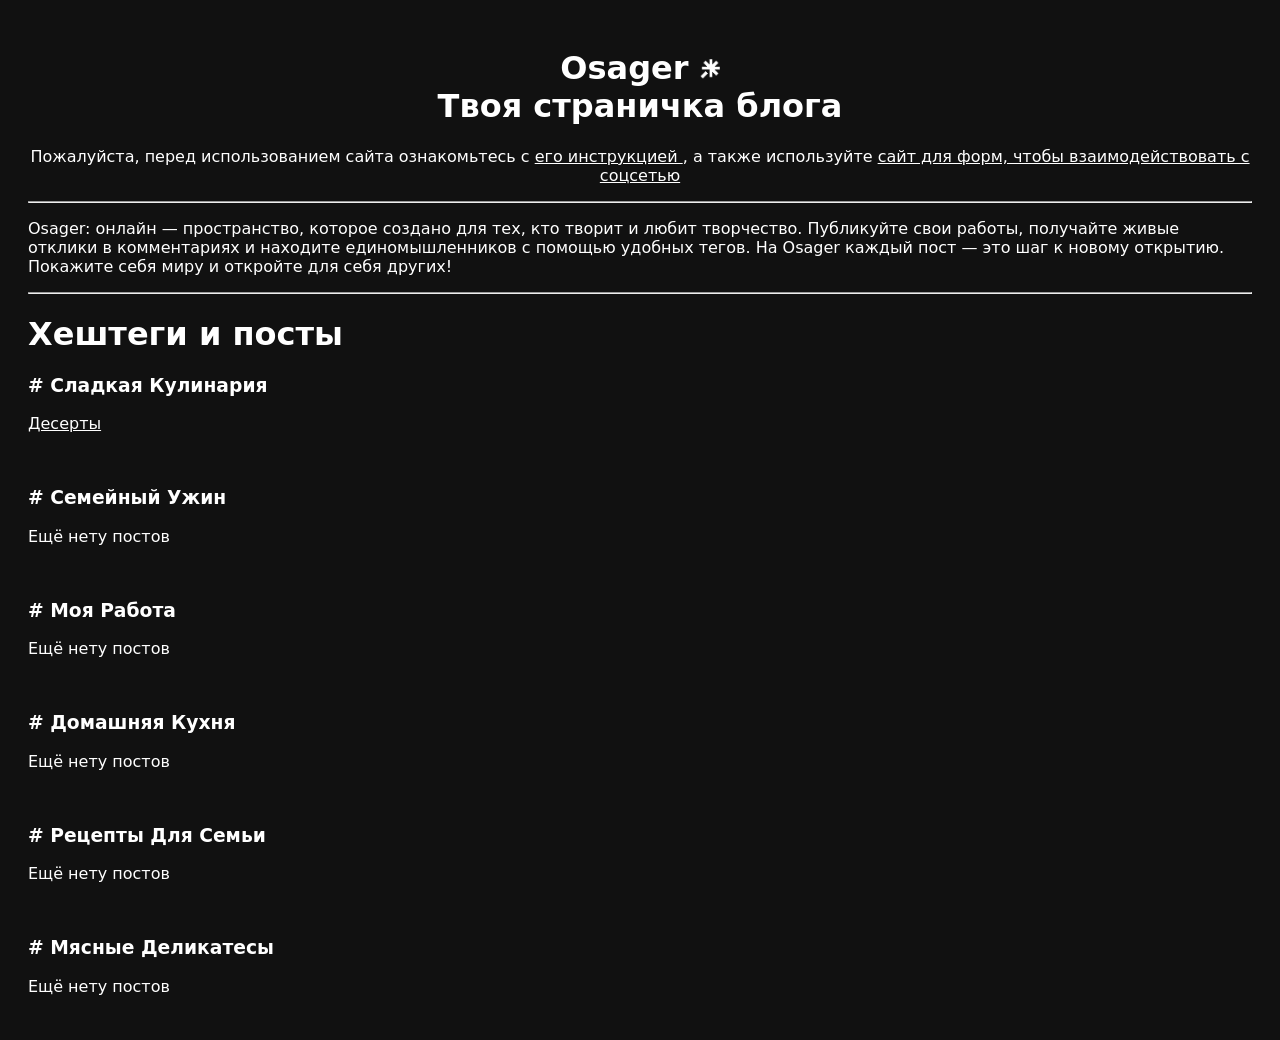
<file: index.html>
<!DOCTYPE html>
<html lang="ru">
  <head>
    <meta name="viewport" content="width=device-width, initial-scale=1.0">
    <meta charset="UTF-8">
    <link rel="icon" href="favicon.ico" type="image/x-icon">
    <link rel="icon" type="image/png" sizes="120x120" href="icons/favicon-120x120.png">
    <link rel="apple-touch-icon" sizes="120x120" href="/icons/apple-touch-icon-120x120.png">
    <link rel="manifest" href="manifest.json">
    <title>
      Osager — Твоя Страничка Блога
    </title>
  </head>
  <body style="
    background: #111111;
    color: #FFFFFF;
    font-family: system-ui, Arial, sans-serif;
    padding: 20px;
  ">
    <div align="center">
      <h1>
        Osager <img src="icons/page-icon.png" alt="Osager" style="width: 20px; height: 20px;"><br>
        Твоя страничка блога
      </h1>
      <p>
        Пожалуйста, перед использованием сайта ознакомьтесь с <a href="https://osager-net.github.io/app/instruction.html" style="
          color: #FFFFFF;
        ">
          его инструкцией
        </a>
        , а также используйте <a href="https://osager-net.github.io/app/forma.html" style="
          color: #FFFFFF;
        ">
          сайт для форм, чтобы взаимодействовать с соцсетью
        </a>
      </p>
    </div>
    <hr>
    <p>
      Osager: онлайн — пространство, которое создано для тех, кто творит и любит творчество. Публикуйте свои работы, получайте живые отклики в комментариях и находите единомышленников с помощью удобных тегов. На Osager каждый пост — это шаг к новому открытию. Покажите себя миру и откройте для себя других!
    </p>
    <hr>
    <h1>
      Хештеги и посты
    </h1>
    <h3>
      # Сладкая Кулинария
    </h3>
    <p>
      <a href="https://osager-net.github.io/app/posts/deserti.html" style="
        color: #FFFFFF;
      ">
        Десерты
      </a>
    </p>
    <br>
    <h3>
      # Семейный Ужин
    </h3>
    <p>
      Ещё нету постов
    </p>
    <br>
    <h3>
      # Моя Работа
    </h3>
    <p>
      Ещё нету постов
    </p>
    <br>
    <h3>
      # Домашняя Кухня
    </h3>
    <p>
      Ещё нету постов
    </p>
    <br>
    <h3>
      # Рецепты Для Семьи
    </h3>
    <p>
      Ещё нету постов
    </p>
    <br>
    <h3>
      # Мясные Деликатесы
    </h3>
    <p>
      Ещё нету постов
    </p>
  </body>
</html>
</file>
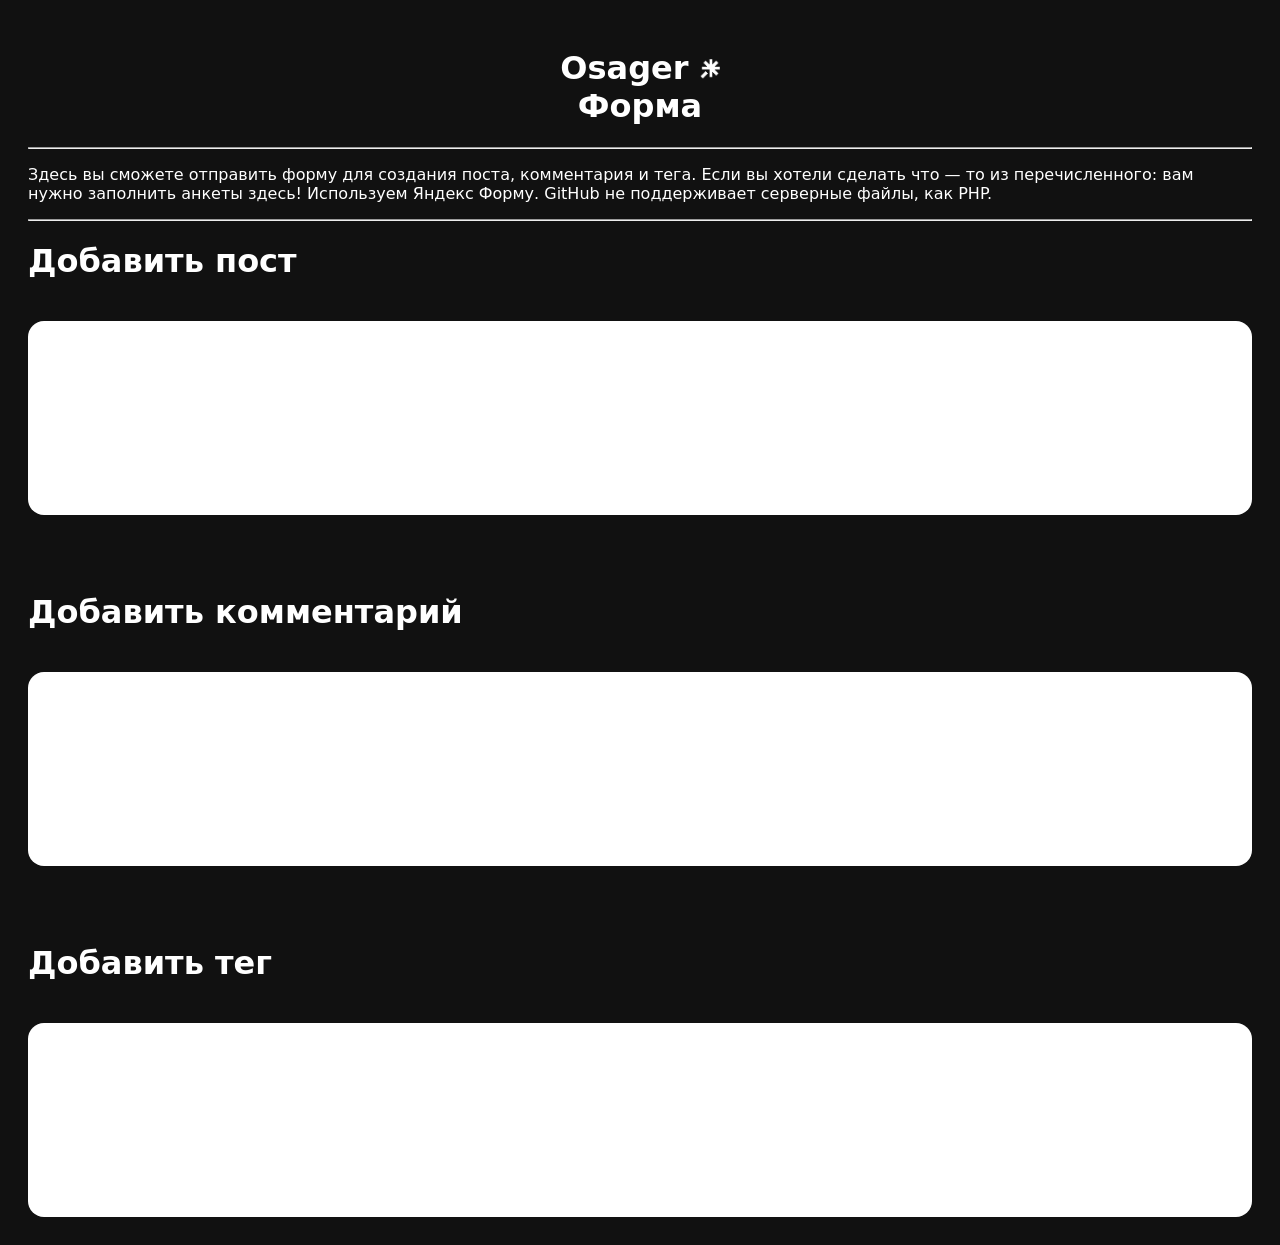
<file: forma.html>
<!DOCTYPE html>
<html lang="ru">
  <head>
    <meta name="viewport" content="width=device-width, initial-scale=1.0">
    <meta charset="UTF-8">
    <link rel="icon" href="favicon.ico" type="image/x-icon">
    <link rel="icon" type="image/png" sizes="120x120" href="icons/favicon-120x120.png">
    <link rel="apple-touch-icon" sizes="120x120" href="/icons/apple-touch-icon-120x120.png">
    <link rel="manifest" href="manifest.json">
    <title>
      Osager — Твоя Страничка Блога » Форма
    </title>
  </head>
  <body style="background: #111111; color: #FFFFFF; font-family: system-ui, Arial, sans-serif; padding: 20px;">
    <div align="center">
      <h1>
        Osager <img src="icons/page-icon.png" alt="Osager" style="width: 20px; height: 20px;"><br>
        Форма
      </h1>
    </div>
    <hr>
    <p>
      Здесь вы сможете отправить форму для создания поста, комментария и тега. Если вы хотели сделать что — то из перечисленного: вам нужно заполнить анкеты здесь! Используем Яндекс Форму. GitHub не поддерживает серверные файлы, как PHP.
    </p>
    <hr>
    <h1>
      Добавить пост
    </h1>
    <br>
    <div style="width: 0fr; min-height: 1px; background: #FFFFFF; border-radius: 16px; padding: 20px;">
      <script src="https://forms.yandex.ru/_static/embed.js"></script><iframe src="https://forms.yandex.ru/u/69f3ad7b02848f1e59f5fa2a?iframe=1" frameborder="0" name="ya-form-69f3ad7b02848f1e59f5fa2a" width="650"></iframe>
    </div>
    <br>
    <br>
    <br>
    <h1>
      Добавить комментарий
    </h1>
    <br>
    <div style="width: 0fr; min-height: 1px; background: #FFFFFF; border-radius: 16px; padding: 20px;">
      <script src="https://forms.yandex.ru/_static/embed.js"></script><iframe src="https://forms.yandex.ru/u/69f3b6dbe010db2093255e73?iframe=1" frameborder="0" name="ya-form-69f3b6dbe010db2093255e73" width="650"></iframe>
    </div>
    <br>
    <br>
    <br>
    <h1>
      Добавить тег
    </h1>
    <br>
    <div style="width: 0fr; min-height: 1px; background: #FFFFFF; border-radius: 16px; padding: 20px;">
      <script src="https://forms.yandex.ru/_static/embed.js"></script><iframe src="https://forms.yandex.ru/u/69f3b9eb6d2d7320dc3218f1?iframe=1" frameborder="0" name="ya-form-69f3b9eb6d2d7320dc3218f1" width="650"></iframe>
    </div>
  </body>
</html>
</file>
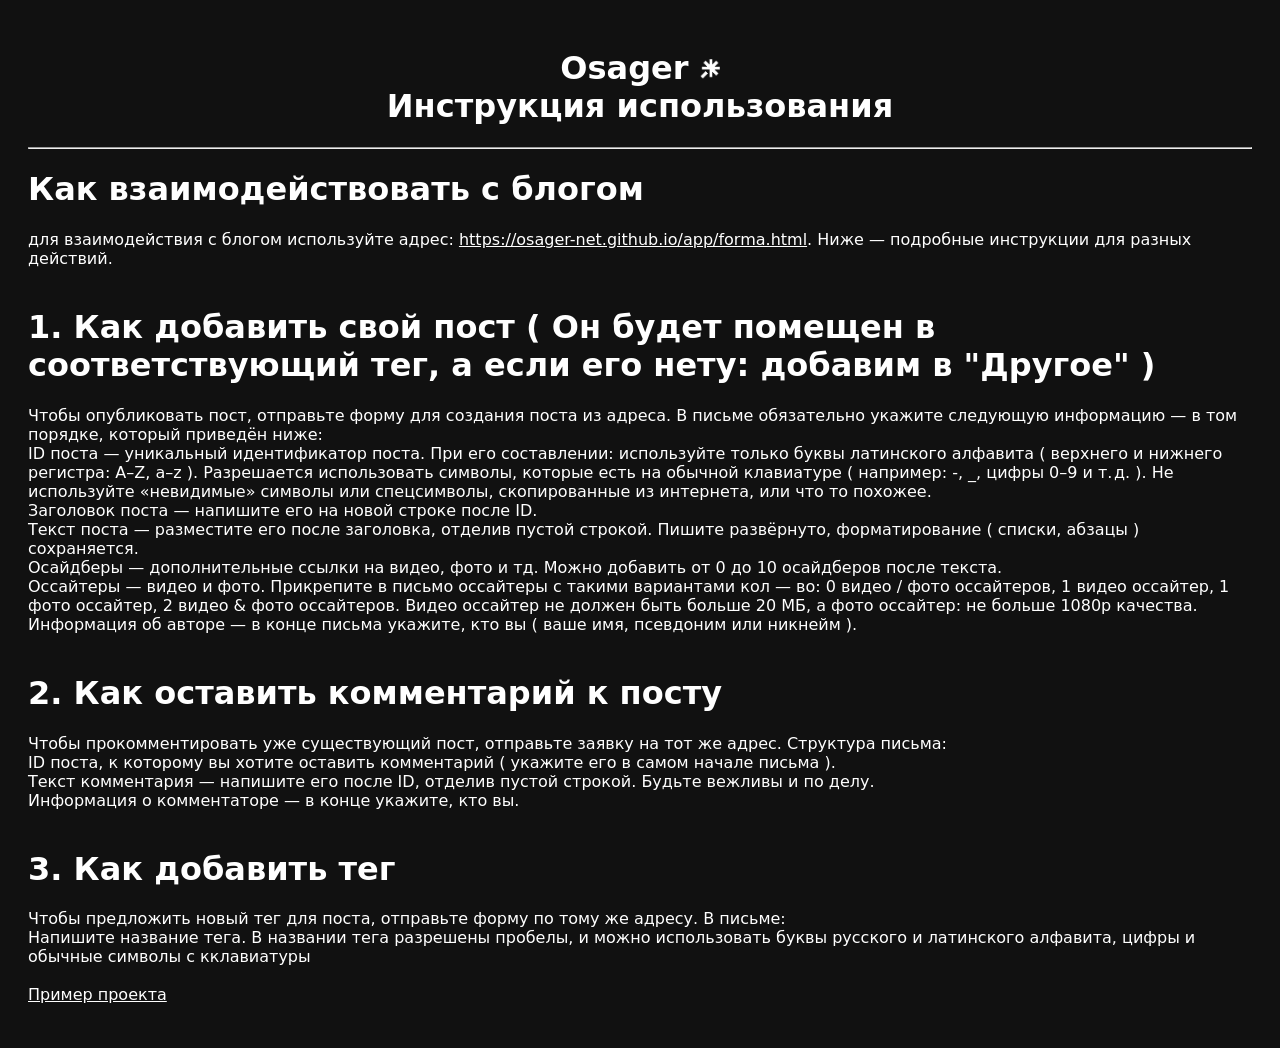
<file: instruction.html>
<!DOCTYPE html>
<html lang="ru">
  <head>
    <meta name="viewport" content="width=device-width, initial-scale=1.0">
    <meta charset="UTF-8">
    <link rel="icon" href="favicon.ico" type="image/x-icon">
    <link rel="icon" type="image/png" sizes="120x120" href="icons/favicon-120x120.png">
    <link rel="apple-touch-icon" sizes="120x120" href="/icons/apple-touch-icon-120x120.png">
    <link rel="manifest" href="manifest.json">
    <title>
      Osager — Твоя Страничка Блога » Инструкция использования
    </title>
  </head>
  <body style="background: #111111; color: #FFFFFF; font-family: system-ui, Arial, sans-serif; padding: 20px;">
    <div align="center">
      <h1>
        Osager <img src="icons/page-icon.png" alt="Osager" style="width: 20px; height: 20px;"><br>
        Инструкция использования
      </h1>
    </div>
    <hr>
    <p>
      <h1>Как взаимодействовать с блогом</h1>
      для взаимодействия с блогом используйте адрес: <a href="https://osager-net.github.io/app/forma.html" style="color: #FFFFFF;">https://osager-net.github.io/app/forma.html</a>. Ниже — подробные инструкции для разных действий.<br>
      <br>
      <h1>1. Как добавить свой пост ( Он будет помещен в соответствующий тег, а если его нету: добавим в "Другое" )</h1>
      Чтобы опубликовать пост, отправьте форму для создания поста из адреса. В письме обязательно укажите следующую информацию — в том порядке, который приведён ниже:<br>
      ID поста — уникальный идентификатор поста. При его составлении: используйте только буквы латинского алфавита ( верхнего и нижнего регистра: A–Z, a–z ). Разрешается использовать символы, которые есть на обычной клавиатуре ( например: -, _, цифры 0–9 и т. д. ). Не используйте «невидимые» символы или спецсимволы, скопированные из интернета, или что то похожее.<br>
      Заголовок поста — напишите его на новой строке после ID.<br>
      Текст поста — разместите его после заголовка, отделив пустой строкой. Пишите развёрнуто, форматирование ( списки, абзацы ) сохраняется. <br>
      Осайдберы — дополнительные ссылки на видео, фото и тд. Можно добавить от 0 до 10 осайдберов после текста.<br>
      Оссайтеры — видео и фото. Прикрепите в письмо оссайтеры с такими вариантами кол — во: 0 видео / фото оссайтеров, 1 видео оссайтер, 1 фото оссайтер, 2 видео & фото оссайтеров. Видео оссайтер не должен быть больше 20 МБ, а фото оссайтер: не больше 1080p качества.
      Информация об авторе — в конце письма укажите, кто вы ( ваше имя, псевдоним или никнейм ).<br>
      <br>
      <h1>2. Как оставить комментарий к посту</h1>
      Чтобы прокомментировать уже существующий пост, отправьте заявку на тот же адрес. Структура письма:<br>
      ID поста, к которому вы хотите оставить комментарий ( укажите его в самом начале письма ).<br>
      Текст комментария — напишите его после ID, отделив пустой строкой. Будьте вежливы и по делу.<br>
      Информация о комментаторе — в конце укажите, кто вы.<br>
      <br>
      <h1>3. Как добавить тег</h1>
      Чтобы предложить новый тег для поста, отправьте форму по тому же адресу. В письме:<br>
      Напишите название тега. В названии тега разрешены пробелы, и можно использовать буквы русского и латинского алфавита, цифры и обычные символы с кклавиатуры<br>
      <br>
      <a href="https://osager-net.github.io/app/posts/kotenok.html" style="color: #FFFFFF">Пример проекта</a>
    </p>
  </body>
</html>
</file>
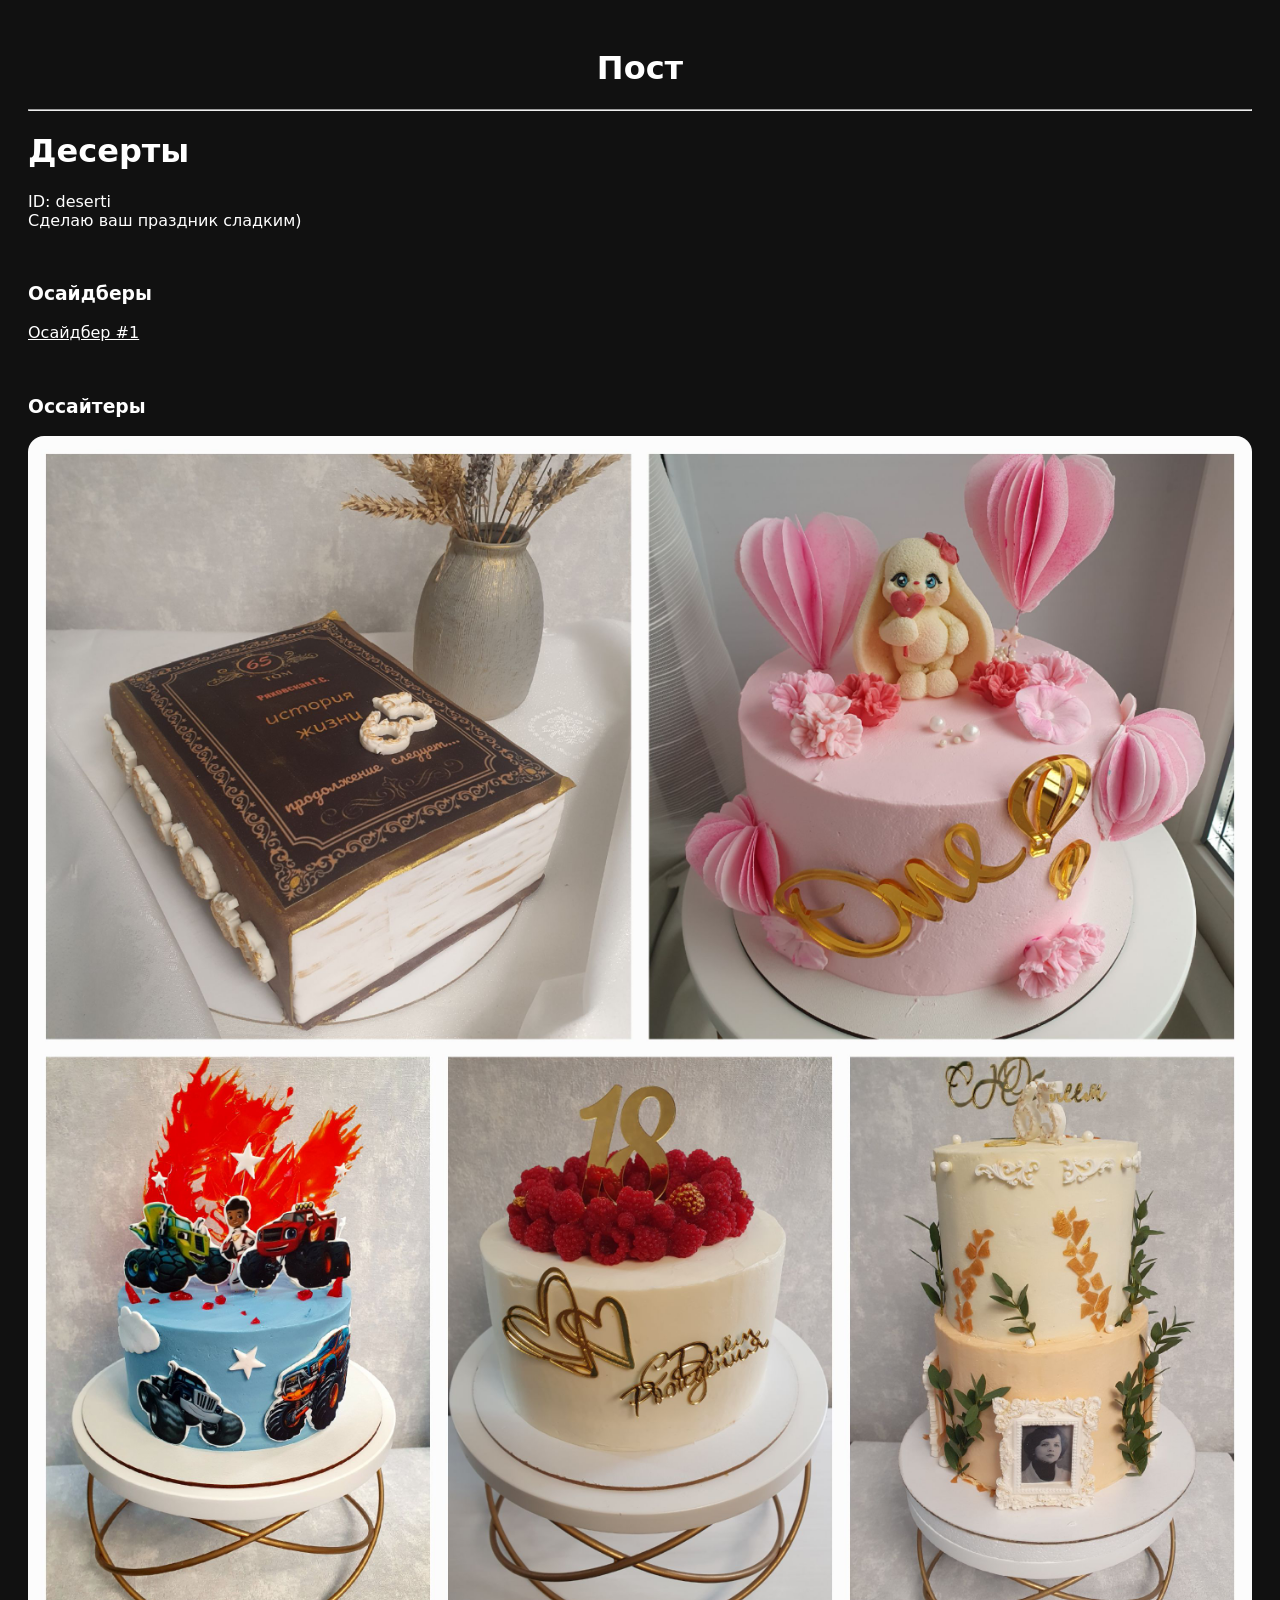
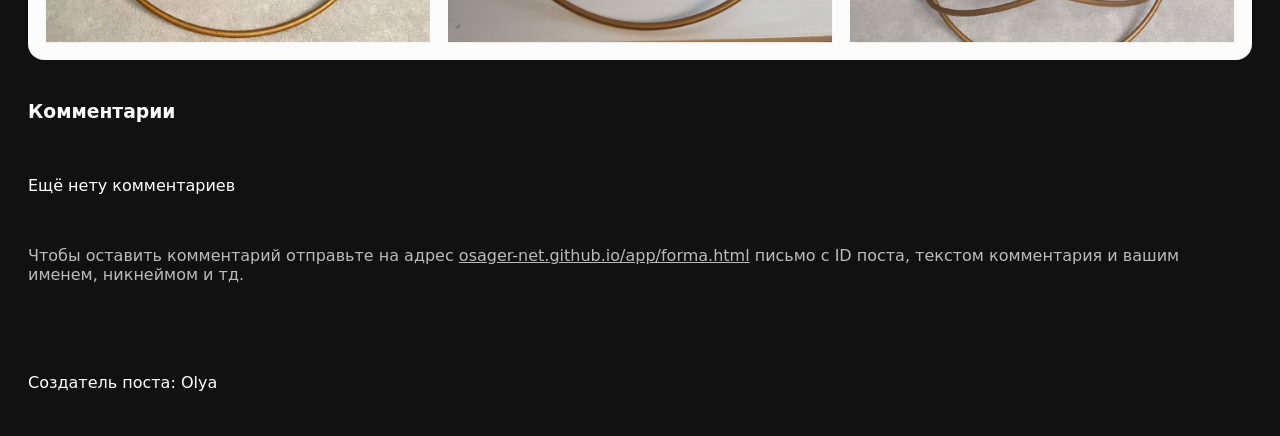
<file: posts/deserti.html>
<!DOCTYPE html>
<html lang="ru">
  <head>
    <meta name="viewport" content="width=device-width, initial-scale=1.0">
    <meta charset="UTF-8">
    <title>
      Osager — Твоя Страничка Блога » Пост
    </title>
  </head>
  <body style="background: #111111; color: #FFFFFF; font-family: system-ui, Arial, sans-serif; padding: 20px;">
    <div align="center">
      <h1>
        Пост
      </h1>
    </div>
    <hr>
    <h1>
      Десерты
    </h1>
    <p>
      ID: deserti<br>
      Сделаю ваш праздник сладким)
    </p>
    <br>
    <h3>
      Осайдберы
    </h3>
    <p>
      <a href="https://t.me/AstraCakes" style="color: #FFFFFF;">Осайдбер #1</a>
    </p>
    <br>
    <h3>
      Оссайтеры
    </h3>
    <img src="assets/deserti.png" style="height: auto; width: 100%; border-radius: 16px;">
    <br>
    <br>
    <h3>
      Комментарии
    </h3>
    <br>
    <p>
      Ещё нету комментариев
    </p>
    <br>
    <p style="color: #BBBBBB;">
      Чтобы оставить комментарий отправьте на адрес <a href="https://osager-net.github.io/app/forma.html" style="color: #BBBBBB;">osager-net.github.io/app/forma.html</a> письмо с ID поста, текстом комментария и вашим именем, никнеймом и тд.
    </p>
    <br>
    <br>
    <br>
    <p>
      Создатель поста: Olya
    </p>
  </body>
</html>
</file>
